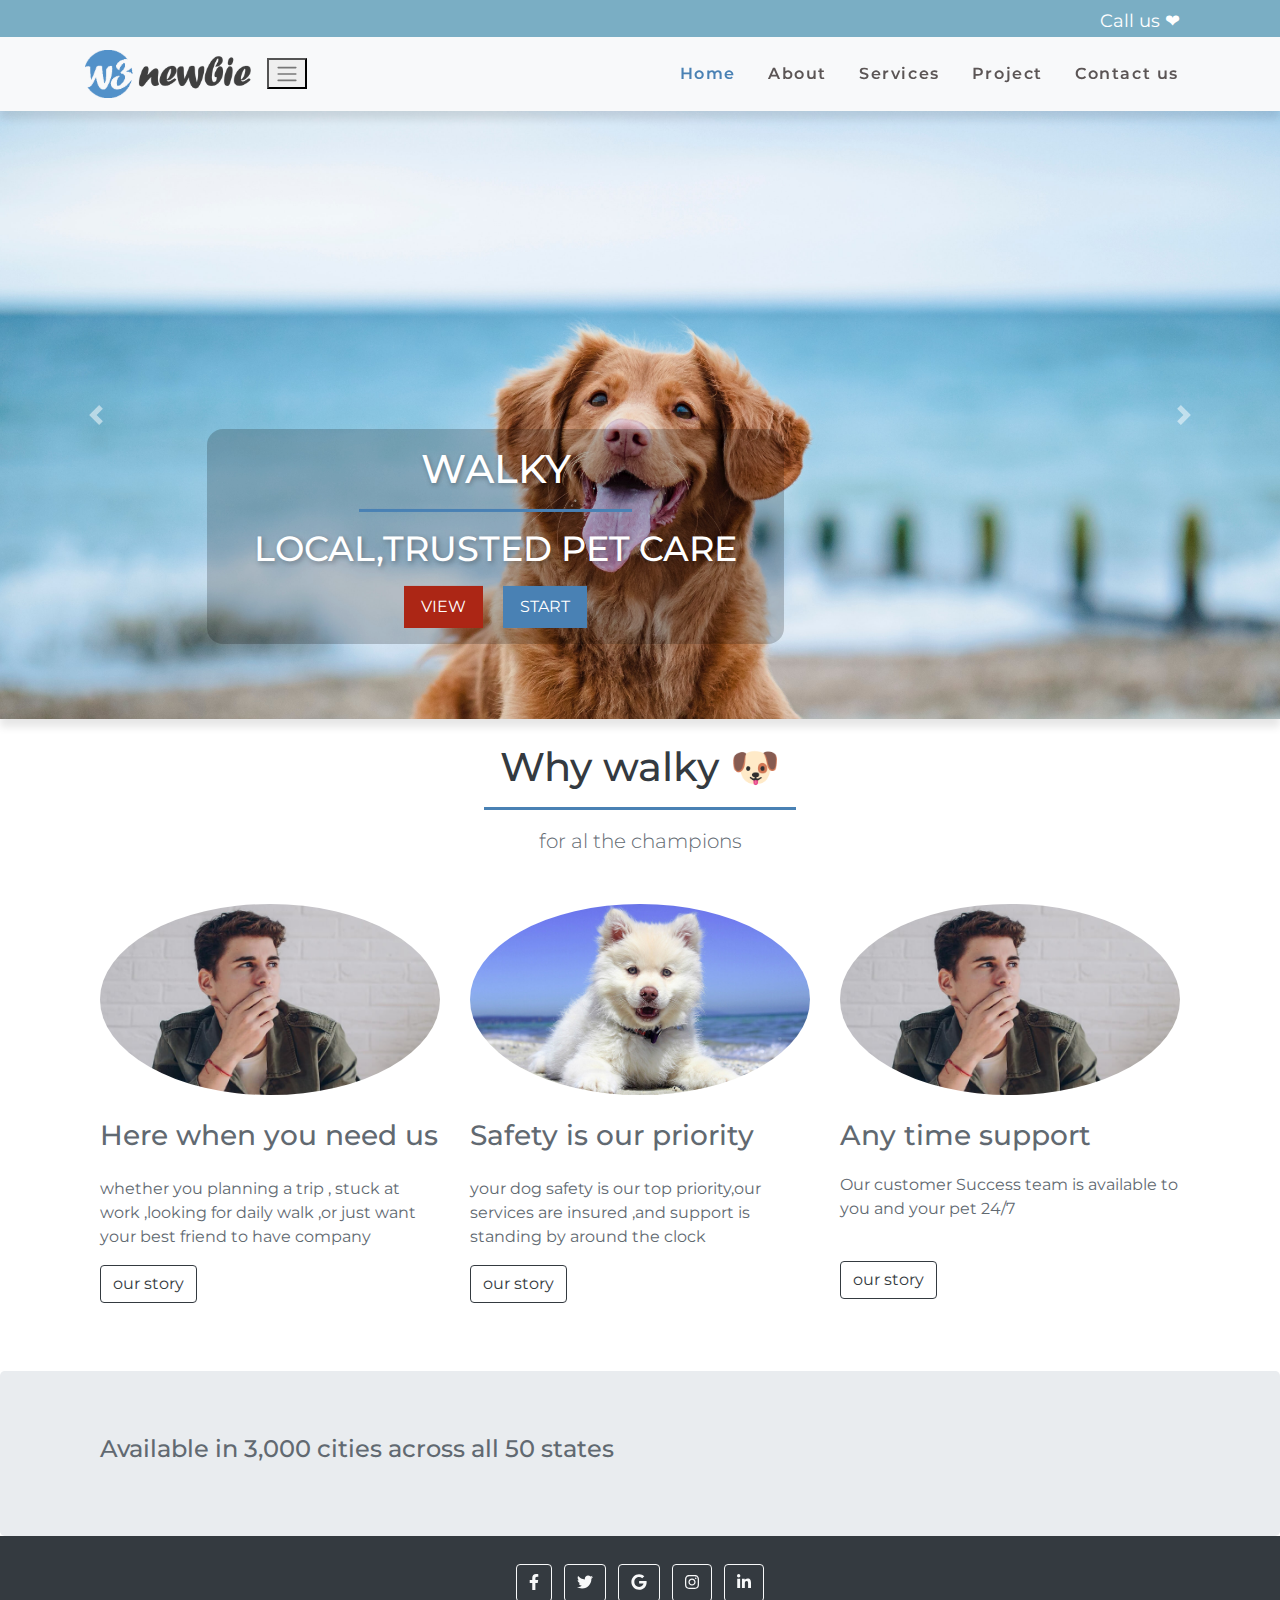
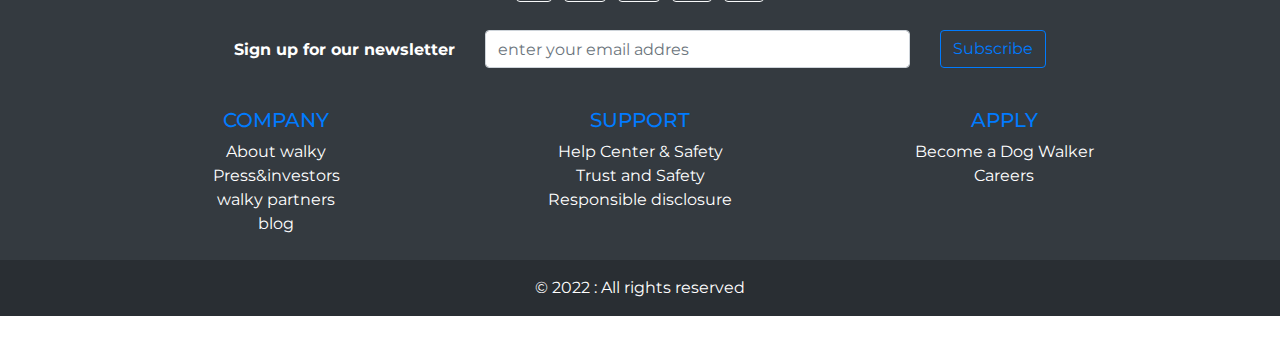
<file: index.html>
<!DOCTYPE html>
<html lang="en">
<head>
	<meta charset="UTF-8">
	<meta name="viewport" content="width=device-width, initial-scale=1.0, viewport-fit=cover">
   <meta http-equiv="X-UA-Compatible" content="ie=edge">
	<title>HTML5 Website with Bootstrap | Responsive Website Design</title>
	<link rel="shortcut icon" href="img/favicon.ico">
	<!-- Bootstrap 4.5 CSS -->
	<link rel="stylesheet" href="css/bootstrap.min.css">
	<!-- Style CSS -->
	<link rel="stylesheet" href="css/style.css">
	<!-- Google Fonts -->
	<link href="https://fonts.googleapis.com/css?family=Montserrat:300,400,500,600,700&display=swap" rel="stylesheet">
</head>
<body>

	<!-- Top Bar -->
<div class="top-bar">
	<div class="container">
		<div class="col-12 text-right">
			<p><a href="tel:+1888555557">Call us ❤</a></p>
		</div>
	</div>
</div>
	<!-- End Top Bar -->


	<!-- Navigation -->
<nav class="navbar bg-light navbar-light navbar-expand-lg">
	<div class="container">
<a href="index.html" class="navbar-brand"><img src="img/logo.png" alt="logo" title="logo" /></a>

<button class="navbar-toggle  ml-auto custom-toggler" type="button" data-toggle="collapse" data-target="#navbarResponsive">
	<span class="navbar-toggler-icon"></span>
</button>
<div class="collapse navbar-collapse" id="navbarResponsive">
	<ul class="navbar-nav ml-auto">
		<li class="nav-item"><a href="index.html" class="nav-link active">Home</a></li>
		<li class="nav-item"><a href="" class="nav-link">About</a></li>
		<li class="nav-item"><a href="" class="nav-link">Services</a></li>
		<li class="nav-item"><a href="" class="nav-link">Project</a></li>
		<li class="nav-item"><a href="contact.html" class="nav-link">Contact us </a></li>
	</ul>
</div>
	</div>
</nav>
	<!-- End Navigation -->

<div id="carousel" class="carousel slide" data-ride="carousel" data-interval="5000000">
	
		<!-- Carousel Content -->
		<div class="carousel-inner ">
			<div class="carousel-item active">
				<img src="img/4.jpg" alt="" class="w-100" >
				<div class="carousel-caption">
					<div class="container mt-5">
						<div class="row justify-content-start">
							<div class="col-8 bg-costum d-none d-lg-block py-3 mx-0">
								<h1>Walky</h1>
								<div class="border-top border-primary w-50 mx-auto my-3"></div>
								<h3 class="pb-2">Local,trusted pet care</h3>
								<a href="#" class="btn btn-danger btn-lg mr-2">View</a>
								<a href="#" class="btn btn-primary btn-lg ml-2">Start</a>
							</div>
						</div>
					</div>
				</div>
			</div>

			<div class="carousel-item ">
				<img src="img/7.jpg" alt="" class="w-100 ">
				<div class="carousel-caption">
					<div class="container">
						<div class="row justify-content-center ">
							<div class="col-6 bg-costum d-none d-lg-block py-3 mx-0">
							
								<p class="lead pt-3">home visit for pets who don't need a walk</p>
								<a href="#" class="btn btn-danger btn-lg">learn more</a>
							</div>
						</div>
					</div>
				</div>
			</div>

			<div class="carousel-item ">
				<img src="img/5.jpg" alt="" class="w-100">
				<div class="carousel-caption">
					<div class="container mt-5">
						<div class="row justify-content-end">
							<div class="col-8 bg-costum d-none d-lg-block py-3 mx-0">
								<h3>Happy walk</h3>
								
							
								<p>choose a full stroll for your dog</p>
								<a href="#" class="btn btn-primary btn-lg ">Book a walk</a>
							</div>
						</div>
					</div>
				</div>
			</div>
		</div>
		
	
	
		<!-- End Carousel Content -->


		<!-- Previous & Next Buttons -->
		
		<a class="carousel-control-prev" href="#carousel" role="button" data-slide="prev">
			<span class="carousel-control-prev-icon" aria-hidden="true"></span>
			<span class="sr-only">Previous</span>
		  </a>
		  <a class="carousel-control-next" href="#carousel" role="button" data-slide="next">
			<span class="carousel-control-next-icon" aria-hidden="true"></span>
			<span class="sr-only">Next</span>
		  </a>
		<!-- End Previous & Next Buttons -->


	<!-- End Image Carousel -->

</div>
	<!-- Main Page Heading -->
<div class="col-12 tm-5 text-center">
	<h1 class="text-dark pt-4">Why walky 🐶</h1>
	<div class="border-top border-primary w-25 mx-auto my-3"></div>
	<p class="lead"> for al the champions</p>
</div>

	<!-- Three Column Section -->
	<div class="container">
		<div class="row my-4">
			<div class="col-md-4 my-4">
				<img src="img/1.jpg" alt="" class="w-100 rounded-circle"/>
				<h3 class="my-4"> Here when you need us</h3>
				<p>whether you planning a trip , stuck at work ,looking for daily walk ,or just want your best friend to have company </p>
				<a href="#" class="btn btn-outline-dark btn-md">our story</a>
			</div>

			<div class="col-md-4 my-4">
				<img src="img/2.jpg" alt="" class="w-100 rounded-circle"/>
				<h3 class="my-4"> Safety is our priority</h3>
				<p>your dog safety is our top priority,our services are insured ,and support is standing by around the clock</p>
				<a href="#" class="btn btn-outline-dark btn-md">our story</a>
			</div>
			<div class="col-md-4 my-4">
				<img src="img/1.jpg" alt="" class="w-100 rounded-circle"/>
				<h3 class='my-4 heading-down'> Any time support</h3>
				<p>Our customer Success team is available to you and your pet 24/7 </p>
				<a href="#" class="btn btn-outline-dark btn-md my-4">our story</a>
			</div>
		</div>
	</div>

	<!-- End Three Column Section -->


	<!-- Emoji Navbar First -->


	<!-- Start Fixed Background IMG -->

	<!-- End Fixed Background IMG -->
 
	
	<!-- Emoji Navbar Second -->


	<!-- Modal Popup -->

		
	<!-- Start Two Column Section -->

	<!-- End Two Column Section -->


	<!-- Start Jumbotron -->
	<div class="jumbotron mt-4">
		<div class="container">
			<div class="row ">
				<div class="col-md-7 col-lg-8 col-xl-12">
					<h4>Available in 3,000 cities across all 50 states</h4>
				</div>
			</div>
		</div>
	</div>

	<!-- End Jumbotron -->


	<!-- Start Footer -->
	<!-- Footer -->
<footer class="bg-dark text-center text-white">
	<!-- Grid container -->
	<div class="container p-4">
	  <!-- Section: Social media -->
	  <section class="mb-4">
		<!-- Facebook -->
		<a class="btn btn-outline-light btn-floating m-1" href="#!" role="button"
		  ><i class="fab fa-facebook-f"></i
		></a>
  
		<!-- Twitter -->
		<a class="btn btn-outline-light btn-floating m-1" href="#!" role="button"
		  ><i class="fab fa-twitter"></i
		></a>
  
		<!-- Google -->
		<a class="btn btn-outline-light btn-floating m-1" href="#!" role="button"
		  ><i class="fab fa-google"></i
		></a>
  
		<!-- Instagram -->
		<a class="btn btn-outline-light btn-floating m-1" href="#!" role="button"
		  ><i class="fab fa-instagram"></i
		></a>
  
		<!-- Linkedin -->
		<a class="btn btn-outline-light btn-floating m-1" href="#!" role="button"
		  ><i class="fab fa-linkedin-in"></i
		></a>
  
	  </section>
	  <!-- Section: Social media -->
  
	  <!-- Section: Form -->
	  <section class="">
		<form action="">
		  <!--Grid row-->
		  <div class="row d-flex justify-content-center mb-3">
			<!--Grid column-->
			<div class="col-auto">
			  <p class="pt-2">
				<strong>Sign up for our newsletter</strong>
			  </p>
			</div>
			<!--Grid column-->
  
			<!--Grid column-->
			<div class="col-md-5 col-12">
			  <!-- Email input -->
			  <div class="form-outline form-white mb-4">
				<input type="email" id="newsletter" class="form-control" placeholder="enter your email addres"/>
			  </div>
			</div>
			<!--Grid column-->
  
			<!--Grid column-->
			<div class="col-auto">
			  <!-- Submit button -->
			  <button type="submit" class="btn btn-outline-primary mb-4">
				Subscribe
			  </button>
			</div>
			<!--Grid column-->
		  </div>
		  <!--Grid row-->
		</form>
	  </section>
	  <!-- Section: Form -->
  
	  <!-- Section: Links -->
	  <section class="">
		<!--Grid row-->
		<div class="row justify-content-end">
		  <!--Grid column-->
		  <div class="col-lg-4 col-md-6 mb-4 mb-md-0">
			<h5 class="text-uppercase text-primary">Company</h5>
  
			<ul class="list-unstyled mb-0">
			  <li>
				<a href="#!" class="text-white">About walky</a>
			  </li>
			  <li>
				<a href="#!" class="text-white">Press&investors</a>
			  </li>
			  <li>
				<a href="#!" class="text-white">walky partners</a>
			  </li>
			  <li>
				<a href="#!" class="text-white">blog</a>
			  </li>
			</ul>
		  </div>
		  <!--Grid column-->
  
		  <!--Grid column-->
		  <div class="col-lg-4 col-md-6 mb-4 mb-md-0">
			<h5 class="text-uppercase text-primary">Support</h5>
  
			<ul class="list-unstyled mb-0">
			  <li>
				<a href="#!" class="text-white">Help Center & Safety</a>
			  </li>
			  <li>
				<a href="#!" class="text-white">Trust and Safety</a>
			  </li>
			  <li>
				<a href="#!" class="text-white">Responsible disclosure</a>
			  </li>
			  
			</ul>
		  </div>
		  <!--Grid column-->
		  
		 
		  <!--Grid column-->
		  <div class="col-lg-4 col-md-6 mb-4 mb-md-0">
			<h5 class="text-uppercase text-primary">Apply</h5>
  
			<ul class="list-unstyled mb-0">
			  <li>
				<a href="#!" class="text-white">Become a Dog Walker</a>
			  </li>
			  <li>
				<a href="#!" class="text-white">Careers</a>
			  </li>
			  
			</ul>
		  </div>
		  
		  <!--Grid column-->
		</div>
		<!--Grid row-->
	  </section>
	  <!-- Section: Links -->
	</div>
	<!-- Grid container -->
  
	<!-- Copyright -->
	<div class="text-center p-3" style="background-color: rgba(0, 0, 0, 0.2);">
	  © 2022 :
	  <a class="text-white" href="#">All rights reserved</a>
	</div>
	<!-- Copyright -->
  </footer>
  <!-- Footer -->


	<!-- End Footer -->


	<!-- Start Socket -->
	<div class="container my-5"></div>

	<!-- End Socket -->



	<!-- Script Source Files -->

	<!-- jQuery -->
	<script src="js/jquery-3.5.1.min.js"></script>
	<!-- Bootstrap 4.5 JS -->
	<script src="js/bootstrap.min.js"></script>
	<!-- Popper JS -->
	<script src="js/popper.min.js"></script>
	<!-- Font Awesome -->
	<script src="js/all.min.js"></script>

	<!-- End Script Source Files -->
</body>
</html>
</file>
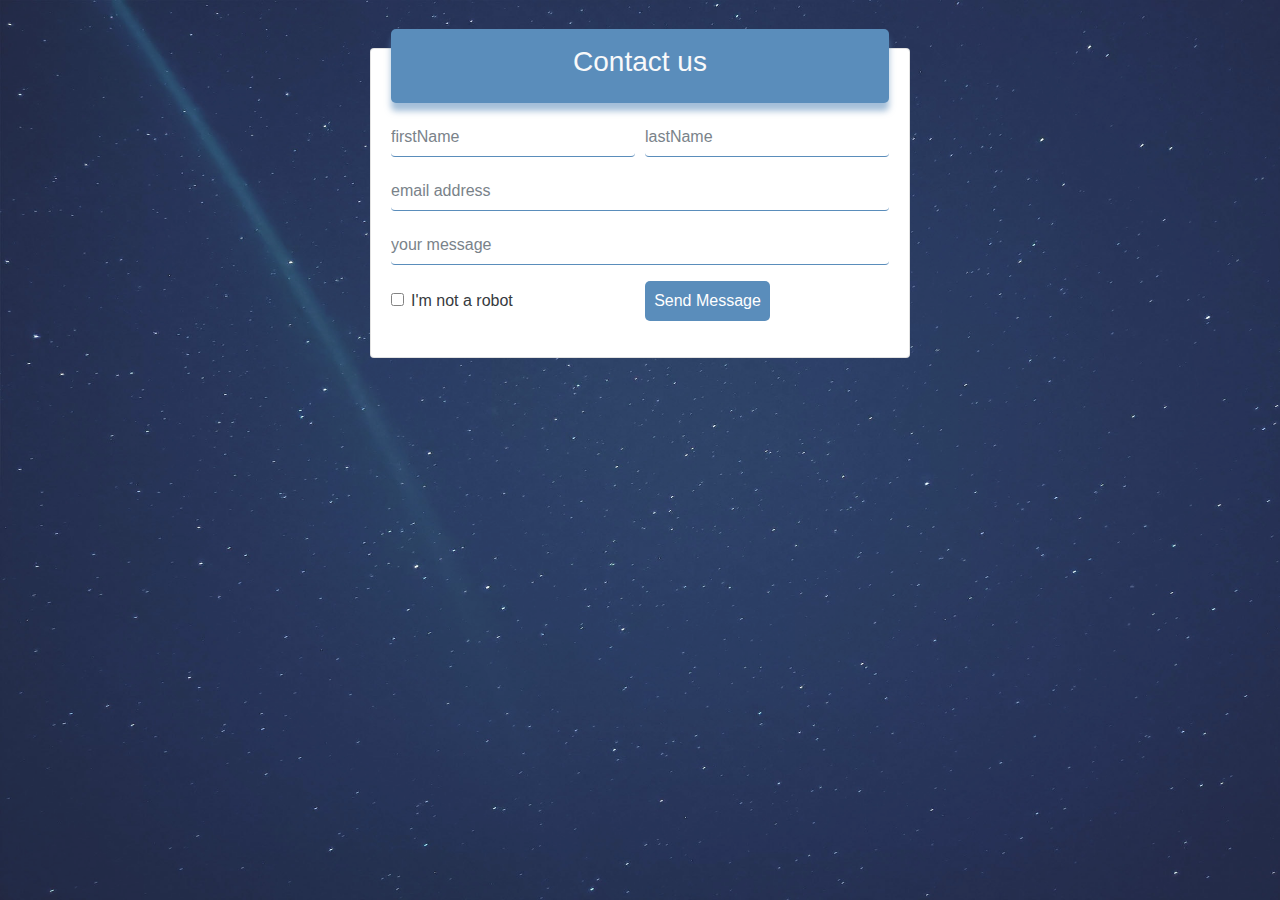
<file: contact.html>
<!DOCTYPE html>
<html lang="en">
<head>
    <meta charset="UTF-8">
    <meta http-equiv="X-UA-Compatible" content="IE=edge">
    <meta name="viewport" content="width=device-width, initial-scale=1.0">
    <link rel="stylesheet" href="css/bootstrap.min.css">
    <link rel="stylesheet" href="css/contact.css">
    <link href="https://fonts.googleapis.com/css?family=Montserrat:300,400,500,600,700&display=swap" rel="stylesheet">
    <title>Document</title>
    <style>
        .contact{
    background-image: url("img/8.jpg");
    background-size: 100% 100%;
    width: 100%;
    height: 100vh;
    opacity: 0.9;
  
  }
    </style>
</head>
<body>
    <section class="contact">
       
        <div class="container py-5">
            <div class="row">
                <div class="col-lg-6 mx-auto">
                    <div class="card">
                        <div class="card-body">
                            <div class="row">
                                <div class="col-lg-12">
                                    <div class="head text-center text-light py-3">
                                        <h3>Contact us </h3>
                                    </div>
                                </div>
                            </div>
    <form class="mt-3">
    
            <div class="form-row">
                <div class="form-group col-md-6">
                  <input type="email" class="form-control" placeholder='firstName'>
                </div>

                <div class="form-group col-md-6">
                  <input type="password" class="form-control"  placeholder="lastName">
                </div>
              </div>

              <div class="form-group">
                
                <input type="text" class="form-control" placeholder="email address">
              </div>

              <div class="form-group">
                
                <input type="text" class="form-control" placeholder="your message">
              </div>  
              <div class="form-row">
              <div class="form-group pt-2 col-md-6 col-12 ">
                <div class="form-check">
                  <input class="form-check-input" type="checkbox" id="gridCheck">
                  <label class="form-check-label" for="gridCheck">
                    I'm not a robot
                  </label>
                </div>
              </div> 
<div class="form-group col-md-6 col-12">
             
<button class="btn1">Send Message</button>
               
            </div>   
        </div>             
                                   
 </form>
                        </div>
                    </div>
                </div>
            </div>
        </div>
    </section>
    <!--script source files-->
	<!-- jQuery -->
	<script src="js/jquery-3.5.1.min.js"></script>
	<!-- Bootstrap 4.5 JS -->
	<script src="js/bootstrap.min.js"></script>
	<!-- Popper JS -->
	<script src="js/popper.min.js"></script>
	<!-- Font Awesome -->
	<script src="js/all.min.js"></script>

</body>
</html>
</file>
<file: css/contact.css>
.contact { 
    background: url(img/8.jpg) no-repeat center center fixed; 
    -webkit-background-size: cover;
    -moz-background-size: cover;
    -o-background-size: cover;
    background-size: cover;
  }
/*.contact{
    background-image: url("img/8.jpg");
    background-size: 100% 100%;
    width: 100%;
    height: 100vh;
  
  }*/
  .head{
    background-color: #4981b4;
    border-radius: 5px;
    margin-top: -40px;
    box-shadow: 0 .5rem .4rem #4980b48e;
  }
  .form-control{
    border: 0;
    outline: none;
    width: 100%;
    padding: 7px 0;
    border-bottom: 1px solid #4981b4;
  }
  .btn1{
    background-color: #4981b4;
    color: #fff;
    outline: none;
    border: none;
    border-radius: 5px;
    height: 40px;
    width: 125px;
  }
</file>
<file: css/style.css>
/*-- Body Reset --*/
body {
  overflow-x: hidden;
  font-family: 'Montserrat', sans-serif;
  color: #616971;
}

/*============= TOP BAR HEADER =============*/

.top-bar{
  background-color: #7aaec4;
  height: 2.3rem;
  padding: .5rem 0;
}
.top-bar a{
  color:#fff;
  font-size: 1.1rem;
  text-decoration: none;
}

/*============= NAVIGATION =============*/
.navbar-brand img{
  height: 3rem;
}
.navbar{
  font-size:  size 1.15em; ;
  font-weight: 600;
  letter-spacing: 0.1rem;
  box-shadow: 0 .5rem .5rem rgba(0, 0, 0, 0.1);
  z-index: 1;
}
.nav-item{
  padding: .5rem;
}
.nav-link{
  color: #5b5555!important;
}
.nav-link.active , .nav-link:hover{
  color: #4981b4 !important;
}
/*============= CAROUSEL =============*/


/*---Change Carousel Transition Speed --*/
.carousel-item-naxt,
.carousel-item-prev,
.carousel-item.active{
  transition: transform 1.2s ease;
}

/*-- Carousel Content --*/
#carousel{
  box-shadow: 0 .5rem .5rem rgba(0, 0, 0, 0.1);
}
.carousel-caption{
  position: absolute;
  top: 50%;
  transform: translateY(-50%);
  text-transform: uppercase;
}
.bg-costum{
  background-color: rgba(0, 0, 0, 0.2);
  color: #fff;
  border-radius: 1rem;

}
.carousel-caption h1{
  text-shadow: .1rem .1rem .3rem rgba(0, 0, 0, 0.3);
}
.border-primary{
  border-top: .2rem solid #4981b4 !important;
}
.carousel-caption h3{
  text-shadow: .1rem .1rem .3rem rgba(0, 0, 0, 0.3);
  font-size: 2.2rem;
}
.btn-lg{
  border-radius: 0;
  font-size: 1rem;
  text-transform: uppercase;
  border-width: thin;
}
.btn-danger{
  background-color: #ac2615;
  border: .1rem solid #ac2615;
  
}
.btn-primary{
  background-color: #4981b4;
  border: .05rem solid #4981b4;
}
.btn-primary:hover,btn-primary:focus{
  background-color: #68a0d2;
  border: .05rem solid #68a0d2;
}
.carousel-inner{
  max-height: 38rem !important;
}
.heading-down{
  margin-bottom: 1.3rem !important;
}
.jumbotron{
  margin-bottom: 0 !important;
}

/*===== FIXED BACKGROUND IMG =====*/

.fixed-background {
  overflow: hidden; /*-- Correction for iOS --*/
}


/*-- Emoji Navbar --*/



/*============= FOOTER =============*/



/*============= SOCKET =============*/



/*============= MEDIA QUERIES =============*/

/* Devices under 1199px (xl) */
@media (max-width: 1199.98px) {

}
/* Devices under 768px (md) */
@media (max-width: 767.98px) {

}
/* contact */


/*============ BOOTSTRAP BREAK POINTS:

Extra small (xs) devices (portrait phones, less than 576px)
No media query since this is the default in Bootstrap

Small (sm) devices (landscape phones, 576px and up)
@media (min-width: 576px) { ... }

Medium (md) devices (tablets, 768px and up)
@media (min-width: 768px) { ... }

Large (lg) devices (desktops, 992px and up)
@media (min-width: 992px) { ... }

Extra (xl) large devices (large desktops, 1200px and up)
@media (min-width: 1200px) { ... }

=============*/

/*-- Bootstrap Mobile Gutter Fix --*/
.row, .container-fluid {
  margin-left: 0px !important;
  margin-right: 0px !important;
}

/*-- Fixed Background Image --*/
.fixed-background {
  position: relative;
  width: 100%;
  z-index: 1000!important;
}
.fixed-wrap {
  clip: rect(0, auto, auto, 0);
  position: absolute;
  top: 0;
  left: 0;
  width: 100%;
  height: 100%;
  z-index: -999 !important;
}
.fixed {
  z-index: -999!important;
  display: block;
  top: 0;
  left: 0;
  width: 100%;
  height: 100%;
  background-size: cover;
  background-position: center center;
  -webkit-transform: translateZ(0);
  transform: translateZ(0);
  will-change: transform;
}
</file>
